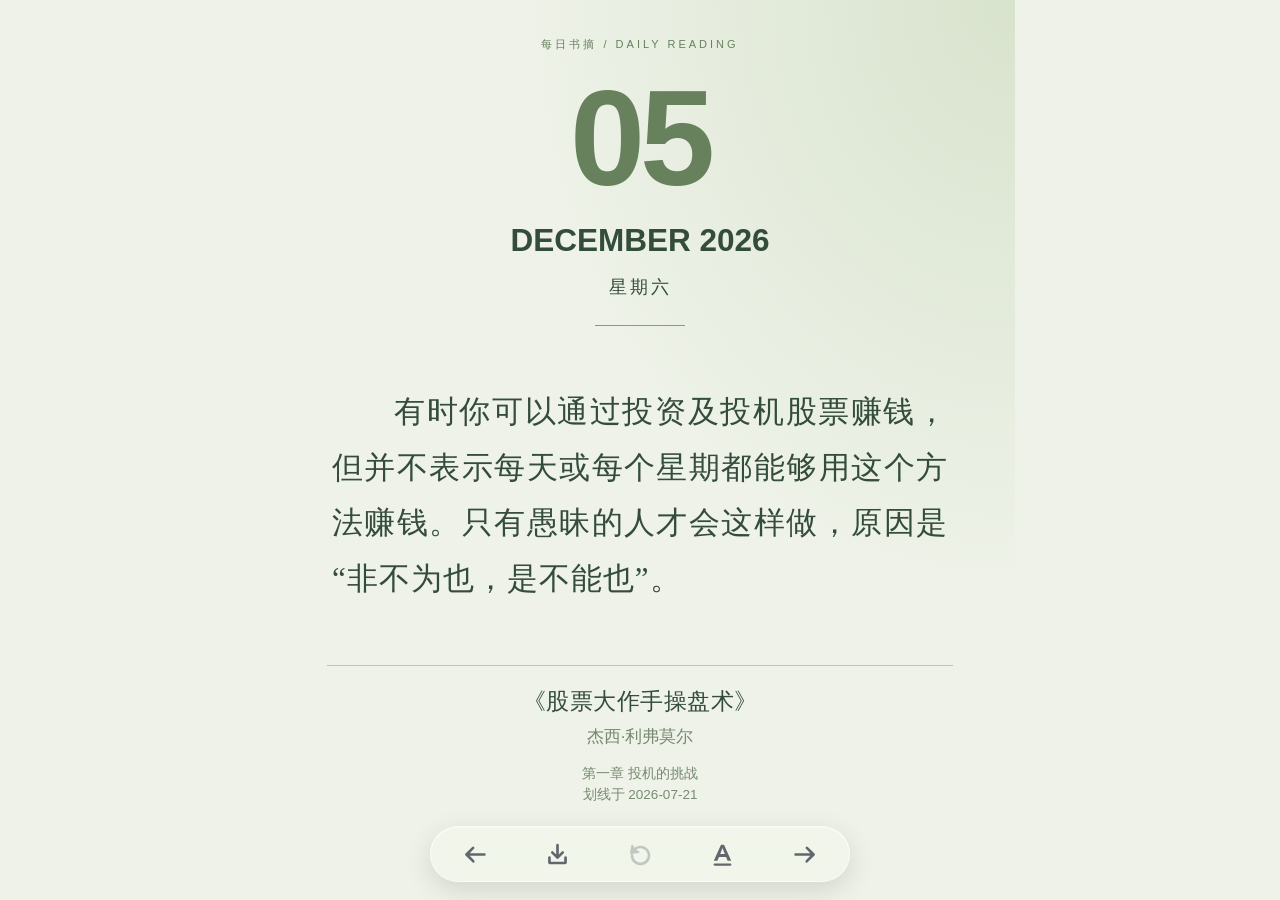
<file: docs/index.html>
<!doctype html><html lang="zh-CN"><head><meta charset="utf-8"><meta name="viewport" content="width=device-width,initial-scale=1"><title>每日书摘</title><style id="theme-style">:root{--paper:#eef2e8;--ink:#344c3c;--muted:#788b72}*{box-sizing:border-box}html,body{margin:0}body{padding:28px 20px;background:#e8e8e4;font-family:"PingFang SC","Microsoft YaHei",sans-serif;-webkit-font-smoothing:antialiased}.card{position:relative;overflow:hidden;max-width:750px;width:100%;margin:auto;padding:55px 62px 55px;text-align:center;background:var(--paper);color:var(--ink)}.label{margin:0 0 28px;font-size:12px;letter-spacing:3px;color:var(--muted)}.day{margin:0;font-family:"Arial Black",Arial,sans-serif;font-size:186px;font-weight:900;letter-spacing:-8px;line-height:1}.month{margin:25px 0 0;font-family:Arial,sans-serif;font-size:43px;font-weight:800;line-height:1.3;letter-spacing:-1px}.weekday{margin:25px 0 0;font-size:23px;letter-spacing:3px}.rule{width:90px;height:1px;border:0;background:var(--muted);margin:48px auto}.quote{margin:0;text-align:justify;font-size:31px;font-weight:600;line-height:1.95;letter-spacing:1.5px;overflow-wrap:anywhere}.source{margin-top:44px}.book{margin:0;font-size:26px;font-weight:400;line-height:1.7;letter-spacing:1px}.book a{color:inherit;text-decoration:none}.book a:hover{text-decoration:underline;text-underline-offset:5px}.author{margin:12px 0 0;color:var(--muted);font-size:22px;line-height:1.5}.details{margin-top:29px;color:var(--muted);font-size:15px;line-height:1.9}.details p{margin:0}footer{margin-top:40px;font-size:16px;letter-spacing:2px;color:var(--muted)}@media(max-width:600px){body{padding:0}.card{padding:42px 28px}.day{font-size:145px}.month{font-size:30px!important;letter-spacing:0!important}.weekday{font-size:18px}.rule{margin:35px auto}.quote{font-size:23px!important;line-height:1.95!important;letter-spacing:1px!important}.book{font-size:22px}.author{font-size:19px}.details{font-size:13px}.label{margin-bottom:25px}}.card{background:radial-gradient(ellipse at 100% 0,#d8e3cd 0,transparent 46%),#eef2e8}.day{color:#66815b}.quote{font-family:"Songti SC","STSong",serif;font-weight:500}.rule{background:#879c7b}.source{border-top:1px solid #bac8ae;padding-top:30px}.label{color:#66815b}</style><meta name="description" content="精选 100 条真实阅读划线，五种主题，每天重遇一句读过的话。"><link rel="stylesheet" href="./layout.css?v=2ef8dd15f1c5"></head><body><main class="card"><p class="label">每日书摘 / DAILY READING</p><header><p class="day">—</p><p class="month">DAILY READING</p><p class="weekday"></p></header><hr class="rule"><blockquote class="quote">正在载入你的书摘…</blockquote><section class="source"><h1 class="book"><a target="_blank" rel="noopener noreferrer">个人书摘</a></h1><p class="author"></p><div class="details"></div></section></main><p class="public-note" style="max-width:750px;margin:0 auto;padding:12px 20px;text-align:center;font-size:12px;line-height:1.8;color:var(--muted)">公开体验 · 精选 100 条真实书摘，全年轮换重读 · 五种主题可切换</p><script src="./vendor/html-to-image-1.11.13.js"></script><script src="./themes.js"></script><script src="./daily.js?v=e506f6846739"></script></body></html>
</file>
<file: docs/layout.css>
/* A stable screen-sized page: only the reading area can scroll on very small screens. */
html,html body{height:100%;overflow:hidden}
html body{padding:0;background:var(--paper)}
html body .card{--card-height:100vh;--card-height:100svh;display:flex;flex-direction:column;height:var(--card-height);min-height:0;max-height:var(--card-height);padding:clamp(18px,4vh,48px) clamp(24px,6vw,62px) calc(94px + env(safe-area-inset-bottom,0px));overflow:hidden}
html body .card>.label{flex:none;margin:0 0 clamp(10px,2vh,24px);font-size:11px;line-height:1.5}
html body .card>header{flex:none}
html body .card .day{font-size:clamp(70px,15vh,170px);line-height:1;letter-spacing:-5px}
html body .card .month{font-size:clamp(20px,3.5vh,38px)!important;line-height:1.25;margin:clamp(8px,1.7vh,20px) 0 0;letter-spacing:0!important}
html body .card .weekday{font-size:clamp(14px,2vh,21px);line-height:1.4;margin:clamp(8px,1.6vh,18px) 0 0}
html body .card>.rule{flex:none;margin:clamp(14px,2.8vh,32px) auto;height:1px}
html body .card>.quote{display:flex;flex-direction:column;flex:1 1 0;min-height:0;margin:0;padding:8px 5px 12px;overflow:auto;overscroll-behavior:contain;border:0;box-shadow:none;border-radius:0;background:transparent;scrollbar-width:thin}
html body .card .quote-text{flex:none;display:block;width:100%;margin:auto 0;text-align:justify;text-indent:2em;overflow-wrap:anywhere;font-size:var(--quote-font,23px)!important;line-height:1.8!important;letter-spacing:1px;white-space:pre-line}
html[data-theme=pop] body .card .quote-text{width:calc(100% - 8px);padding:clamp(12px,2vh,24px);background:#fff8e9;border:2px solid #4c3b97;border-radius:4px;box-shadow:6px 6px 0 #4c3b97}
html body .card>.source{flex:none;margin-top:clamp(14px,2.4vh,28px);padding-top:clamp(12px,2vh,24px);max-height:30vh;overflow:auto;scrollbar-width:thin}
html body .card .book{font-size:clamp(17px,2.6vh,25px);line-height:1.5;letter-spacing:.5px}
html body .card .author{font-size:clamp(13px,1.9vh,20px);line-height:1.4;margin:6px 0 0}
html body .card .author:empty{display:none}
html body .card .details{font-size:clamp(11px,1.5vh,14px);line-height:1.6;margin-top:clamp(8px,1.5vh,18px)}
html body .calendar-nav{bottom:calc(16px + env(safe-area-inset-bottom,0px))}
html body .public-note{top:0;left:0;position:absolute!important;width:1px!important;height:1px!important;padding:0!important;overflow:hidden;clip-path:inset(50%);white-space:nowrap}
html body .export-card{position:fixed;left:-10000px;top:0;height:auto;max-height:none;min-height:100svh;pointer-events:none}
html body .export-card>.quote{flex:none;overflow:visible;min-height:240px}
html body .export-card>.source{max-height:none;overflow:visible}
@media(max-height:650px){html body .card{padding-top:14px;padding-bottom:78px}html body .card>.label{font-size:10px;margin-bottom:8px}html body .card .day{font-size:68px}html body .card .month{font-size:20px!important;margin-top:6px}html body .card .weekday{font-size:13px;margin-top:6px}html body .card>.rule{margin:12px auto}html body .card>.source{margin-top:10px;padding-top:8px}html body .card .details{margin-top:6px}html body .calendar-nav{bottom:10px}}

html body .calendar-nav{position:fixed;z-index:5;left:50%;bottom:18px;bottom:calc(18px + env(safe-area-inset-bottom,0px));transform:translateX(-50%);display:flex;align-items:center;justify-content:space-around;width:420px;max-width:calc(100% - 32px);min-height:56px;margin:0;padding:5px;border:1px solid rgba(255,255,255,.55);border-radius:30px;background:rgba(248,249,245,.82);color:#62676d;box-shadow:inset 0 1px 0 rgba(255,255,255,.5),0 8px 28px rgba(0,0,0,.12);backdrop-filter:blur(22px) saturate(160%);-webkit-backdrop-filter:blur(22px) saturate(160%)}html body .calendar-nav button{display:flex;flex:1 1 0;align-items:center;justify-content:center;min-width:44px;min-height:44px;height:44px;margin:0;padding:10px;border:0;border-radius:22px;background:transparent;color:inherit;box-shadow:none;outline:none;-webkit-tap-highlight-color:transparent}html body .calendar-nav button+button{margin-left:0}html body .calendar-nav button:last-child{background:transparent}html body .calendar-nav button:focus{outline:none;box-shadow:none}html body .calendar-nav button:active{background:rgba(100,110,120,.08);opacity:.65}html body .calendar-nav button:focus-visible{outline:none;background:rgba(100,110,120,.12)}html body .calendar-nav svg{display:block;width:25px;height:25px;filter:none;pointer-events:none}html body .calendar-nav button[aria-busy="true"] svg{opacity:.4}html[data-theme="night"] body .calendar-nav{background:rgba(24,36,48,.86);color:#d0d6db;border-color:rgba(255,255,255,.15)}

html body .calendar-nav .theme-switch{background:transparent}html body .calendar-nav button:hover{background:rgba(100,110,120,.05)}

@supports ((backdrop-filter:blur(12px)) or (-webkit-backdrop-filter:blur(12px))){html body .calendar-nav{background:rgba(248,249,245,.38)}html[data-theme="night"] body .calendar-nav{background:rgba(24,36,48,.5)}}

/* Keep source metadata compact without changing its underlying text. */
html body .card .book{display:-webkit-box;-webkit-box-orient:vertical;-webkit-line-clamp:2;overflow:hidden;text-overflow:ellipsis;overflow-wrap:break-word}html body .card .author{display:block;overflow:hidden;text-overflow:ellipsis;white-space:nowrap}html body .card .author:empty{display:none}

/* Constrain author metadata even when child content or cached base styles differ. */
html body .card .author{box-sizing:border-box;width:100%;min-width:0;max-width:100%;max-height:1.4em;white-space:nowrap!important;overflow:hidden!important;text-overflow:ellipsis!important}html body .card .author *{white-space:nowrap}
</file>
